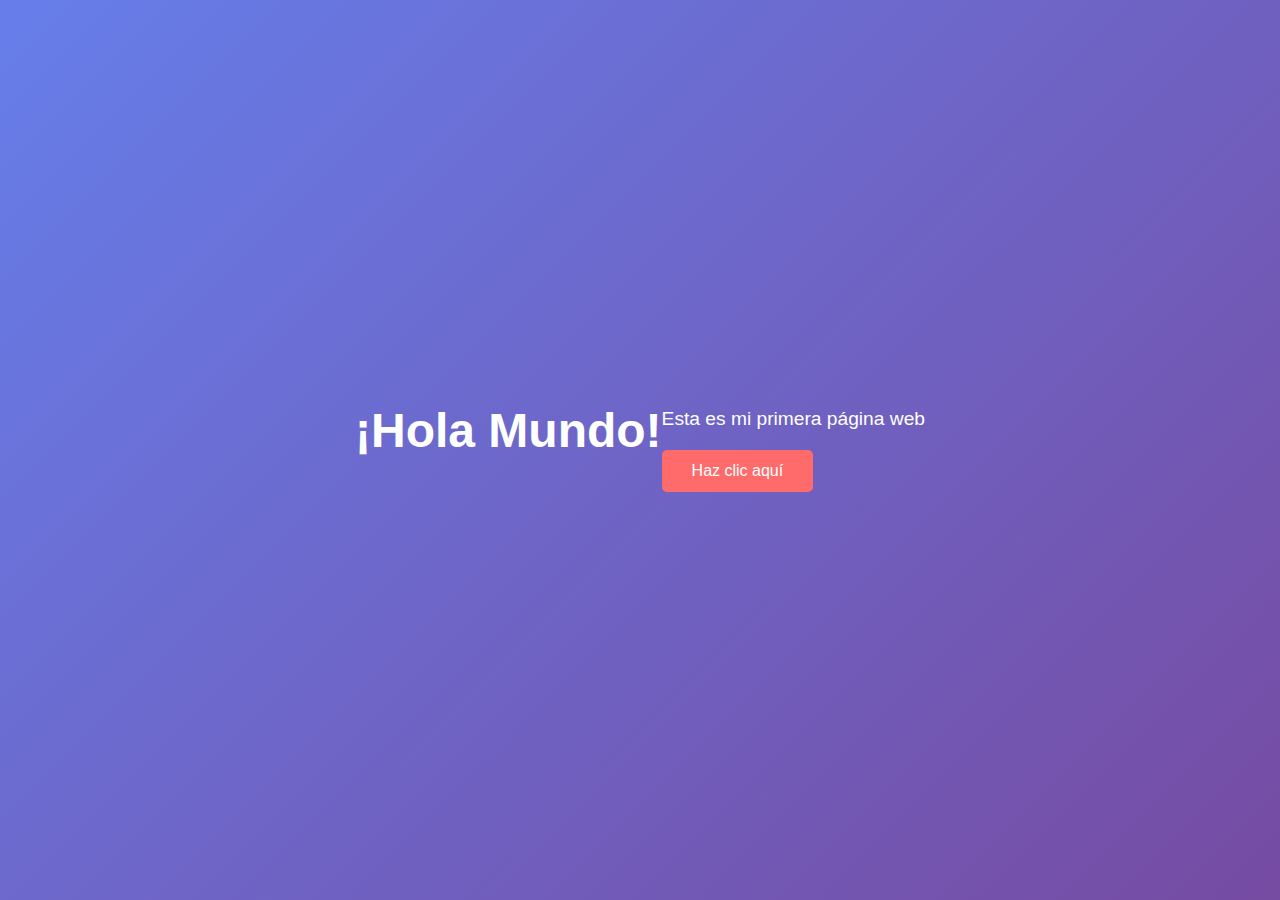
<file: introhtml/index.html>
<!DOCTYPE html>
<html lang="es">
<head>
    <meta charset="UTF-8">
    <meta name="viewport" content="width=device-width, initial-scale=1.0">
    <title>Mi Primera Página Web</title>
    <link rel="stylesheet" href="style.css">
</head>
<body>
    <header>
       <h1>¡Hola Mundo!</h1>
    </header>

    <main>
        <p id="mensaje">Esta es mi primera página web</p>
        <button id="boton">Haz clic aquí</button>
    </main>

    <script src="script.js"></script>
</body>
</html>
</file>
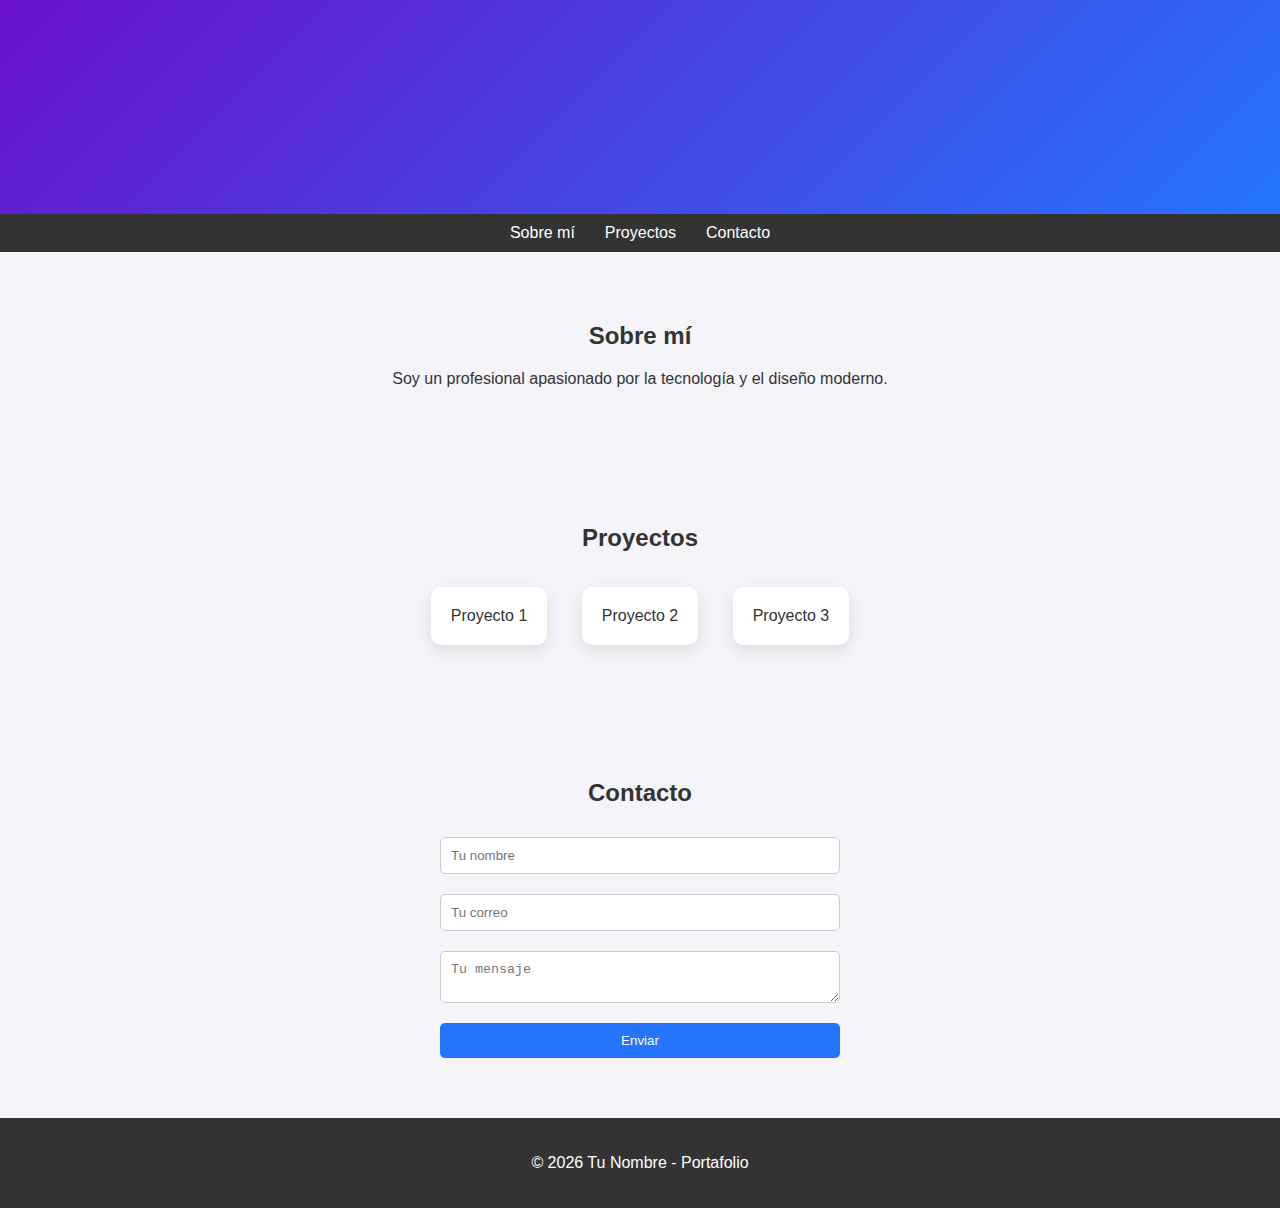
<file: portafolio profesional bootstrap/index.html>
<!DOCTYPE html>
<html lang="es">
<head>
  <meta charset="UTF-8">
  <meta name="viewport" content="width=device-width, initial-scale=1.0">
  <title>Mi Portafolio</title>
  <link rel="stylesheet" href="style.css">
</head>
<body>
  <header>
    <h1 class="fade-in">Iker yulian santiago castro</h1>
    <p class="fade-in">Desarrollador Web | Diseñador | Creativo</p>
  </header>

  <nav>
    <ul>
      <li><a href="#sobre-mi">Sobre mí</a></li>
      <li><a href="#proyectos">Proyectos</a></li>
      <li><a href="#contacto">Contacto</a></li>
    </ul>
  </nav>

  <section id="sobre-mi" class="section">
    <h2>Sobre mí</h2>
    <p>Soy un profesional apasionado por la tecnología y el diseño moderno.</p>
  </section>

  <section id="proyectos" class="section">
    <h2>Proyectos</h2>
    <div class="card">Proyecto 1</div>
    <div class="card">Proyecto 2</div>
    <div class="card">Proyecto 3</div>
  </section>

  <section id="contacto" class="section">
    <h2>Contacto</h2>
    <form>
      <input type="text" placeholder="Tu nombre" required>
      <input type="email" placeholder="Tu correo" required>
      <textarea placeholder="Tu mensaje"></textarea>
      <button type="submit">Enviar</button>
    </form>
  </section>

  <footer>
    <p>© 2026 Tu Nombre - Portafolio</p>
  </footer>

  <script src="script.js"></script>
</body>
</html>
</file>
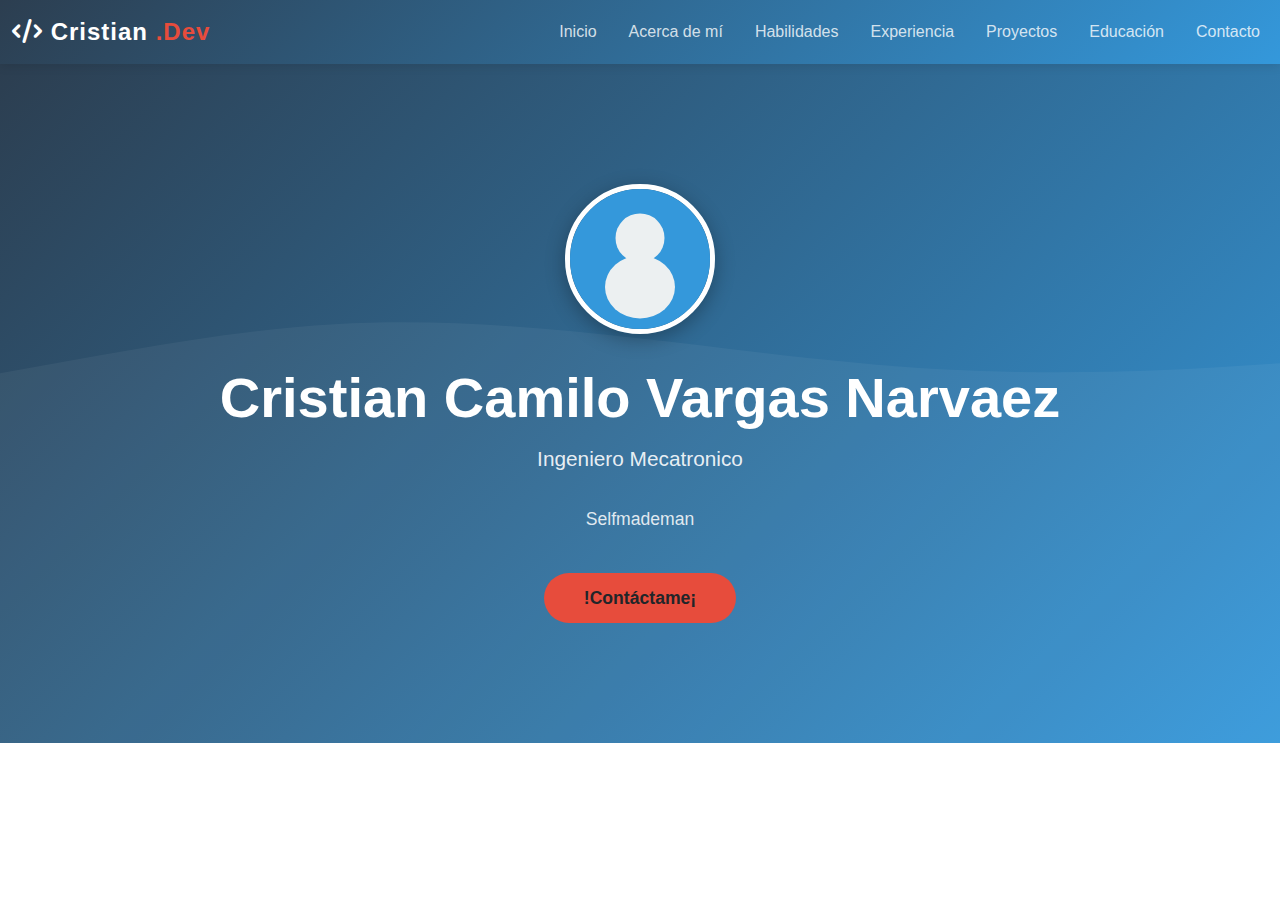
<file: portafolio dos/portafolio.html>
<!DOCTYPE html>
<html lang="es">
<head>
    <meta charset="UTF-8">
    <meta name="viewport" content="width=device-width, initial-scale=1.0">
    <title>Portafolio CV - Ingeniero Mecatronico</title>

    <!-- Bootstrap 5 CSS -->
    <link href="https://cdnjs.cloudflare.com/ajax/libs/bootstrap/5.3.0/css/bootstrap.min.css" rel="stylesheet">

    <!-- Font Awesome para iconos -->
    <link href="https://cdnjs.cloudflare.com/ajax/libs/font-awesome/6.4.0/css/all.min.css" rel="stylesheet">

    <!--Css Personalizado-->
    <link rel="stylesheet" href="styles-portafolio.css">
</head>
<body>
    <!--==========================
    BARRA DE NAVEGACIÓN
    =============================-->
    <nav class="navbar navbar-expand-lg navbar-dark">
        <div class="container-fluid">
            <a class="navbar-brand" href="#inicio">
                <i class="fas fa-code"></i> Cristian <span>.Dev</span>
            </a>
            <button class="navbar-toggler" type="button" data-bs-toggle="collapse" data-bs-target="#navbarNav" aria-controls="navbarNav" aria-expanded="false" aria-label="Toggle navigation">
                <span class="navbar-toggler-icon"></span>
            </button>
            <div class="collapse navbar-collapse" id="navbarNav">
                <ul class="navbar-nav ms-auto">
                    <li class="nav-item">
                        <a href="#inicio" class="nav-link">Inicio</a>
                    </li>
                    <li class="nav-item">
                        <a href="#acerca" class="nav-link">Acerca de mí</a>
                    </li>
                    <li class="nav-item">
                        <a href="#habilidades" class="nav-link">Habilidades</a>
                    </li>
                    <li class="nav-item">
                        <a href="#experiencia" class="nav-link">Experiencia</a>
                    </li>
                    <li class="nav-item">
                        <a href="#proyectos" class="nav-link">Proyectos</a>
                    </li>
                    <li class="nav-item">
                        <a href="#educacion" class="nav-link">Educación</a>
                    </li>
                    <li class="nav-item">
                        <a href="#contacto" class="nav-link">Contacto</a>
                    </li>
                </ul>
            </div>
        </div>
    </nav>
    <!--==========================
    SECCIÓN HEROE
    =============================-->
    <section class="hero" id="inicio">
        <div class="hero-content">
            <!--Imágen de perfil-->
            <svg class="hero-image" viewBox="0 0 200 200" xmlns="http://www.w3.org/2000/svg">
                <rect width="200" height="200" fill="#3498db"/>
                <circle cx="100" cy="70" r="35" fill="#ecf0f1"/>
                <ellipse cx="100" cy="140" rx="50" ry="45" fill="#ecf0f1"/>
            </svg>
            <h1>Cristian Camilo Vargas Narvaez</h1>
            <p class="subtitle">Ingeniero Mecatronico</p>
            <p class="description">
                Selfmademan
            </p>
            <a href="#contacto" class="btn btn-primary-custom">!Contáctame¡</a>
        </div>
    </section>
    

     <!-- Bootstrap 5 JS -->
    <script src="https://cdnjs.cloudflare.com/ajax/libs/bootstrap/5.3.0/js/bootstrap.bundle.min.js"></script>
</body>
</html>
</file>
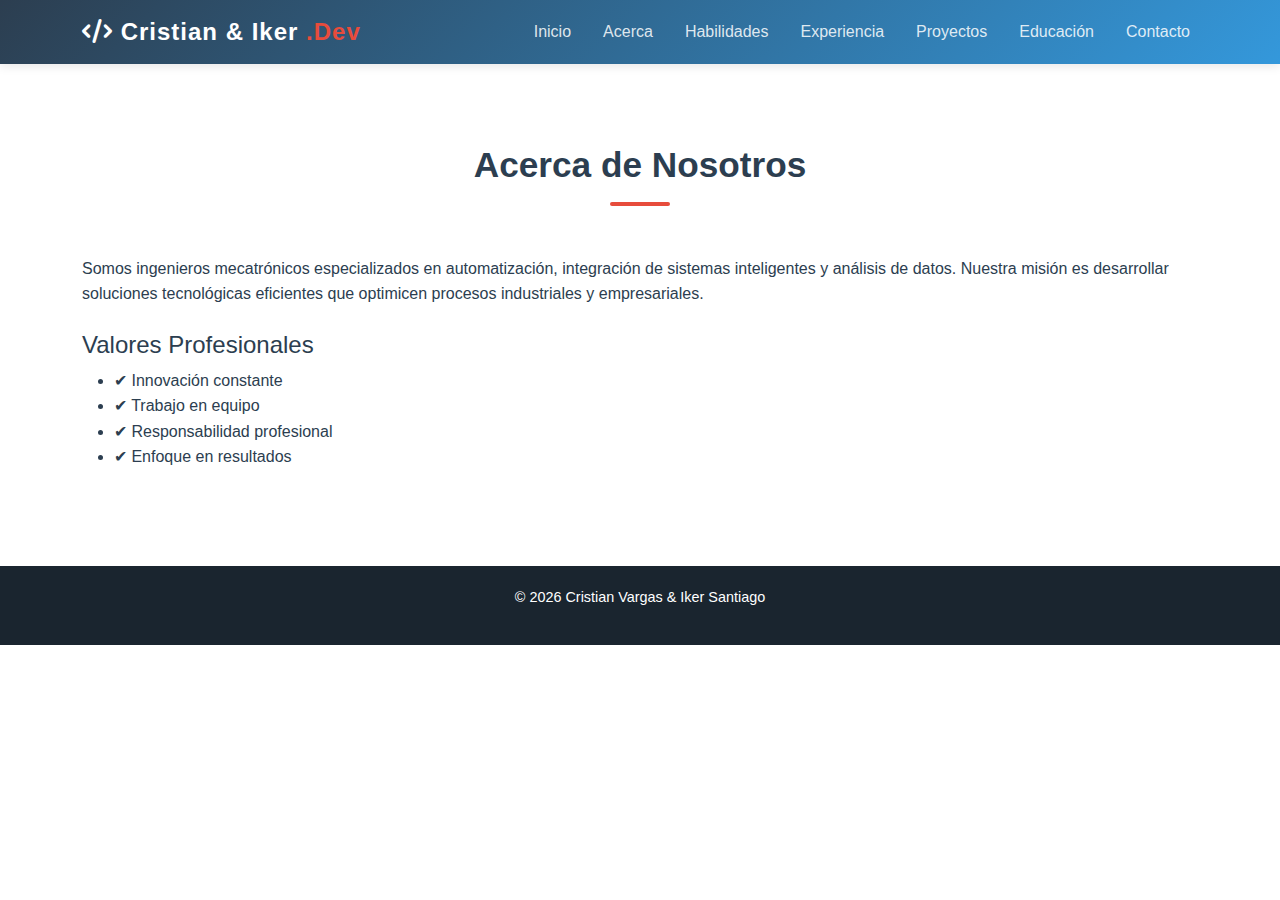
<file: Portafolio2/acerca.html>
<!DOCTYPE html>
<html lang="es">
<head>
    <meta charset="UTF-8">
    <title>Acerca de Nosotros | Portafolio</title>
    <meta name="viewport" content="width=device-width, initial-scale=1.0">

    <link href="https://cdnjs.cloudflare.com/ajax/libs/bootstrap/5.3.0/css/bootstrap.min.css" rel="stylesheet">
    <link href="https://cdnjs.cloudflare.com/ajax/libs/font-awesome/6.4.0/css/all.min.css" rel="stylesheet">
    <link rel="stylesheet" href="styles-portafolio.css">
</head>

<body>

<nav class="navbar navbar-expand-lg navbar-dark">
    <div class="container">
        <a class="navbar-brand" href="portafolio.html">
            <i class="fas fa-code"></i> Cristian & Iker <span>.Dev</span>
        </a>
        <div class="collapse navbar-collapse show">
            <ul class="navbar-nav ms-auto">
                <li class="nav-item"><a href="portafolio.html" class="nav-link">Inicio</a></li>
                <li class="nav-item"><a href="acerca.html" class="nav-link active">Acerca</a></li>
                <li class="nav-item"><a href="habilidades.html" class="nav-link">Habilidades</a></li>
                <li class="nav-item"><a href="experiencia.html" class="nav-link">Experiencia</a></li>
                <li class="nav-item"><a href="proyectos.html" class="nav-link">Proyectos</a></li>
                <li class="nav-item"><a href="educacion.html" class="nav-link">Educación</a></li>
                <li class="nav-item"><a href="contacto.html" class="nav-link">Contacto</a></li>
            </ul>
        </div>
    </div>
</nav>

<section>
    <div class="container">
        <h2 class="section-title">Acerca de Nosotros</h2>
        <p>
            Somos ingenieros mecatrónicos especializados en automatización,
            integración de sistemas inteligentes y análisis de datos.
            Nuestra misión es desarrollar soluciones tecnológicas eficientes
            que optimicen procesos industriales y empresariales.
        </p>

        <h4 class="mt-4">Valores Profesionales</h4>
        <ul>
            <li>✔ Innovación constante</li>
            <li>✔ Trabajo en equipo</li>
            <li>✔ Responsabilidad profesional</li>
            <li>✔ Enfoque en resultados</li>
        </ul>
    </div>
</section>

<footer>
    <p>&copy; 2026 Cristian Vargas & Iker Santiago</p>
</footer>

</body>
</html>
</file>
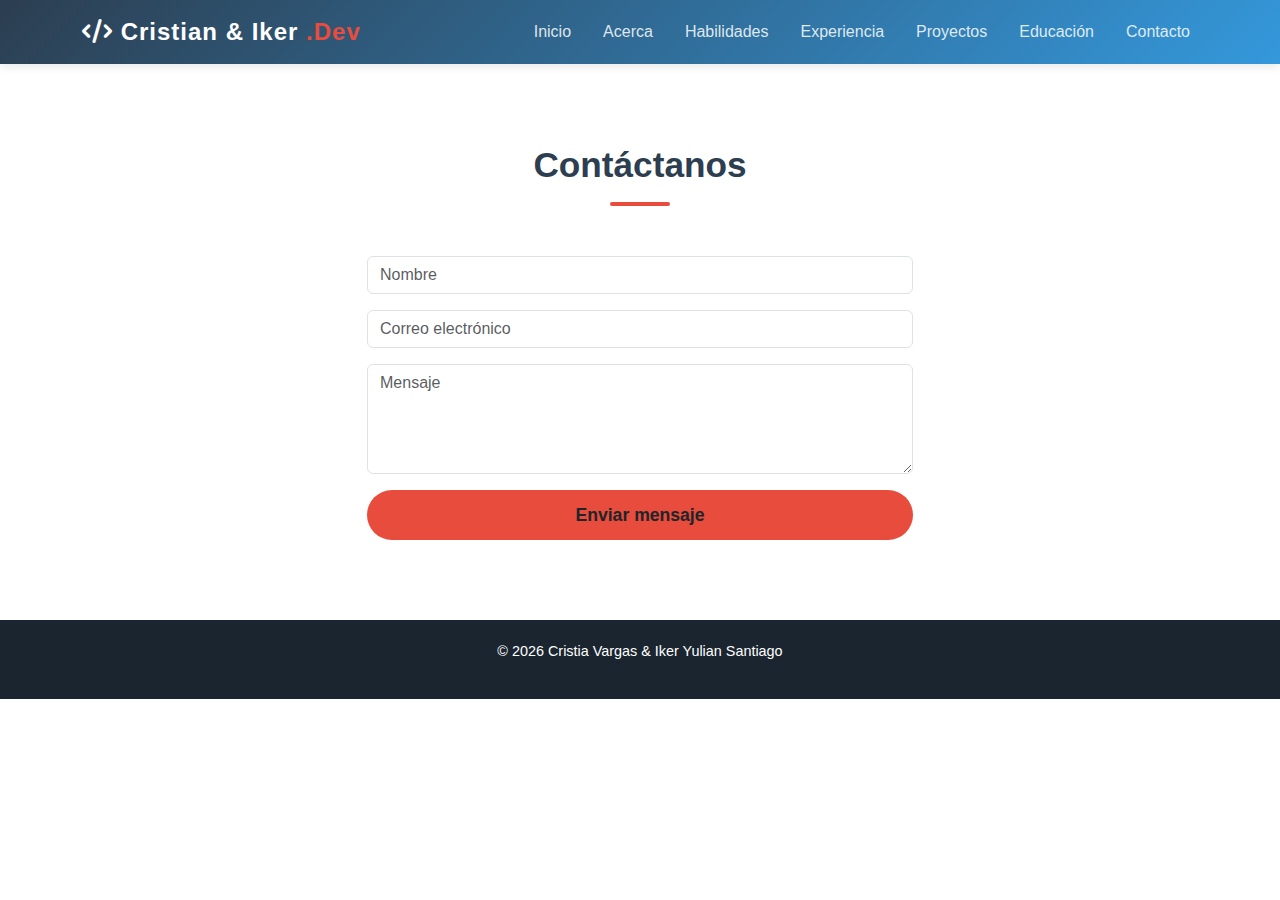
<file: Portafolio2/contacto.html>
<!DOCTYPE html>
<html lang="es">
<head>
    <meta charset="UTF-8">
    <title>Contacto | Portafolio</title>
    <meta name="viewport" content="width=device-width, initial-scale=1.0">

    <link href="https://cdnjs.cloudflare.com/ajax/libs/bootstrap/5.3.0/css/bootstrap.min.css" rel="stylesheet">
    <link href="https://cdnjs.cloudflare.com/ajax/libs/font-awesome/6.4.0/css/all.min.css" rel="stylesheet">
    <link rel="stylesheet" href="styles-portafolio.css">
</head>

<body>

<nav class="navbar navbar-expand-lg navbar-dark">
    <div class="container">
        <a class="navbar-brand" href="portafolio.html">
            <i class="fas fa-code"></i> Cristian & Iker <span>.Dev</span>
        </a>
        <div class="collapse navbar-collapse show">
            <ul class="navbar-nav ms-auto">
                <li class="nav-item"><a href="portafolio.html" class="nav-link">Inicio</a></li>
                <li class="nav-item"><a href="acerca.html" class="nav-link">Acerca</a></li>
                <li class="nav-item"><a href="habilidades.html" class="nav-link">Habilidades</a></li>
                <li class="nav-item"><a href="experiencia.html" class="nav-link">Experiencia</a></li>
                <li class="nav-item"><a href="proyectos.html" class="nav-link">Proyectos</a></li>
                <li class="nav-item"><a href="educacion.html" class="nav-link">Educación</a></li>
                <li class="nav-item"><a href="contacto.html" class="nav-link active">Contacto</a></li>
            </ul>
        </div>
    </div>
</nav>

<section>
    <div class="container">
        <h2 class="section-title">Contáctanos</h2>

        <div class="row justify-content-center">
            <div class="col-md-6">
                <form>
                    <div class="mb-3">
                        <input type="text" class="form-control" placeholder="Nombre" required>
                    </div>
                    <div class="mb-3">
                        <input type="email" class="form-control" placeholder="Correo electrónico" required>
                    </div>
                    <div class="mb-3">
                        <textarea class="form-control" rows="4" placeholder="Mensaje" required></textarea>
                    </div>
                    <button type="submit" class="btn btn-primary-custom w-100">
                        Enviar mensaje
                    </button>
                </form>
            </div>
        </div>
    </div>
</section>

<footer>
    <p>&copy; 2026 Cristia Vargas & Iker Yulian Santiago</p>
</footer>

</body>
</html>
</file>
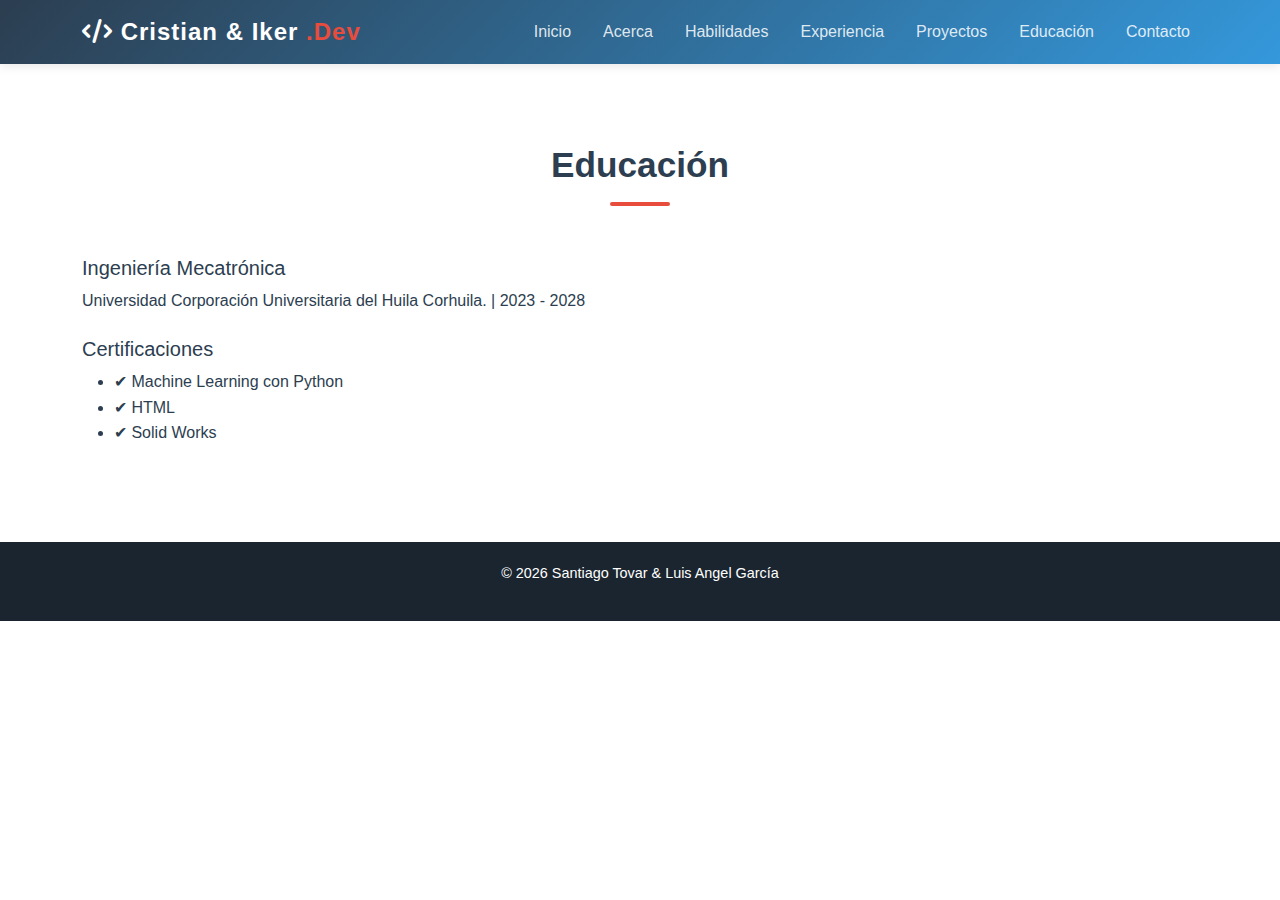
<file: Portafolio2/educacion.html>
<!DOCTYPE html>
<html lang="es">
<head>
    <meta charset="UTF-8">
    <title>Educación | Portafolio</title>
    <meta name="viewport" content="width=device-width, initial-scale=1.0">

    <link href="https://cdnjs.cloudflare.com/ajax/libs/bootstrap/5.3.0/css/bootstrap.min.css" rel="stylesheet">
    <link href="https://cdnjs.cloudflare.com/ajax/libs/font-awesome/6.4.0/css/all.min.css" rel="stylesheet">
    <link rel="stylesheet" href="styles-portafolio.css">
</head>

<body>

<nav class="navbar navbar-expand-lg navbar-dark">
    <div class="container">
        <a class="navbar-brand" href="portafolio.html">
            <i class="fas fa-code"></i> Cristian & Iker <span>.Dev</span>
        </a>
        <div class="collapse navbar-collapse show">
            <ul class="navbar-nav ms-auto">
                <li class="nav-item"><a href="portafolio.html" class="nav-link">Inicio</a></li>
                <li class="nav-item"><a href="acerca.html" class="nav-link">Acerca</a></li>
                <li class="nav-item"><a href="habilidades.html" class="nav-link">Habilidades</a></li>
                <li class="nav-item"><a href="experiencia.html" class="nav-link">Experiencia</a></li>
                <li class="nav-item"><a href="proyectos.html" class="nav-link">Proyectos</a></li>
                <li class="nav-item"><a href="educacion.html" class="nav-link active">Educación</a></li>
                <li class="nav-item"><a href="contacto.html" class="nav-link">Contacto</a></li>
            </ul>
        </div>
    </div>
</nav>

<section>
    <div class="container">
        <h2 class="section-title">Educación</h2>

        <h5>Ingeniería Mecatrónica</h5>
        <p>Universidad Corporación Universitaria del Huila Corhuila. | 2023 - 2028</p>

        <h5 class="mt-4">Certificaciones</h5>
        <ul>
            <li>✔ Machine Learning con Python</li>
            <li>✔ HTML</li>
            <li>✔ Solid Works</li>
        </ul>
    </div>
</section>

<footer>
    <p>&copy; 2026 Santiago Tovar & Luis Angel García</p>
</footer>

</body>
</html>
</file>
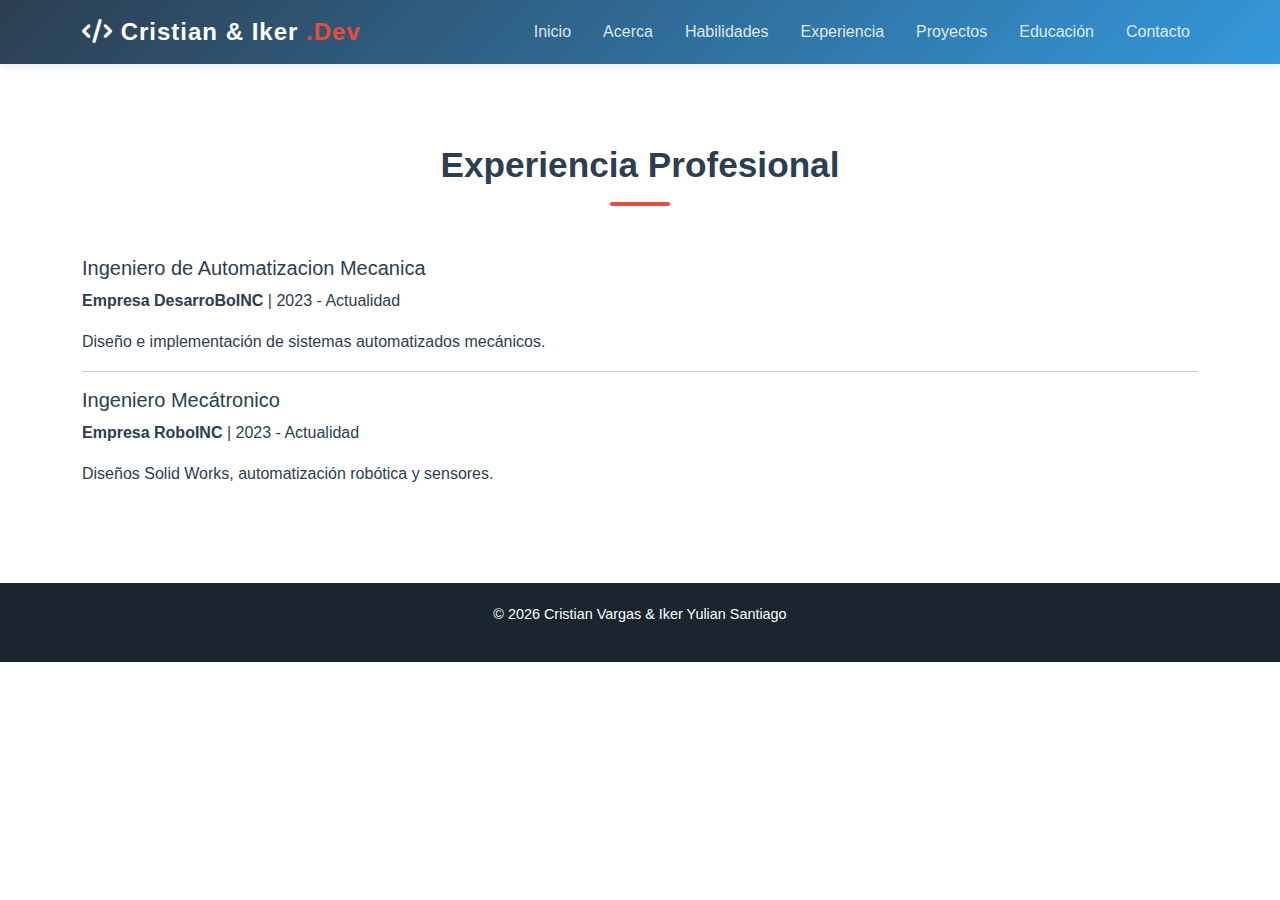
<file: Portafolio2/experiencia.html>
<!DOCTYPE html>
<html lang="es">
<head>
    <meta charset="UTF-8">
    <title>Experiencia | Portafolio</title>
    <meta name="viewport" content="width=device-width, initial-scale=1.0">

    <link href="https://cdnjs.cloudflare.com/ajax/libs/bootstrap/5.3.0/css/bootstrap.min.css" rel="stylesheet">
    <link href="https://cdnjs.cloudflare.com/ajax/libs/font-awesome/6.4.0/css/all.min.css" rel="stylesheet">
    <link rel="stylesheet" href="styles-portafolio.css">
</head>

<body>

<nav class="navbar navbar-expand-lg navbar-dark">
    <div class="container">
        <a class="navbar-brand" href="portafolio.html">
            <i class="fas fa-code"></i> Cristian & Iker <span>.Dev</span>
        </a>
        <div class="collapse navbar-collapse show">
            <ul class="navbar-nav ms-auto">
                <li class="nav-item"><a href="portafolio.html" class="nav-link">Inicio</a></li>
                <li class="nav-item"><a href="acerca.html" class="nav-link">Acerca</a></li>
                <li class="nav-item"><a href="habilidades.html" class="nav-link">Habilidades</a></li>
                <li class="nav-item"><a href="experiencia.html" class="nav-link active">Experiencia</a></li>
                <li class="nav-item"><a href="proyectos.html" class="nav-link">Proyectos</a></li>
                <li class="nav-item"><a href="educacion.html" class="nav-link">Educación</a></li>
                <li class="nav-item"><a href="contacto.html" class="nav-link">Contacto</a></li>
            </ul>
        </div>
    </div>
</nav>

<section>
    <div class="container">
        <h2 class="section-title">Experiencia Profesional</h2>

        <h5>Ingeniero de Automatizacion Mecanica</h5>
        <p><strong>Empresa DesarroBoINC</strong> | 2023 - Actualidad</p>
        <p>Diseño e implementación de sistemas automatizados mecánicos.</p>

        <hr>

        <h5>Ingeniero Mecátronico</h5>
        <p><strong>Empresa RoboINC</strong> | 2023 - Actualidad</p>
        <p>Diseños Solid Works, automatización robótica y sensores.</p>
    </div>
</section>

<footer>
    <p>&copy; 2026 Cristian Vargas & Iker Yulian Santiago</p>
</footer>

</body>
</html>
</file>
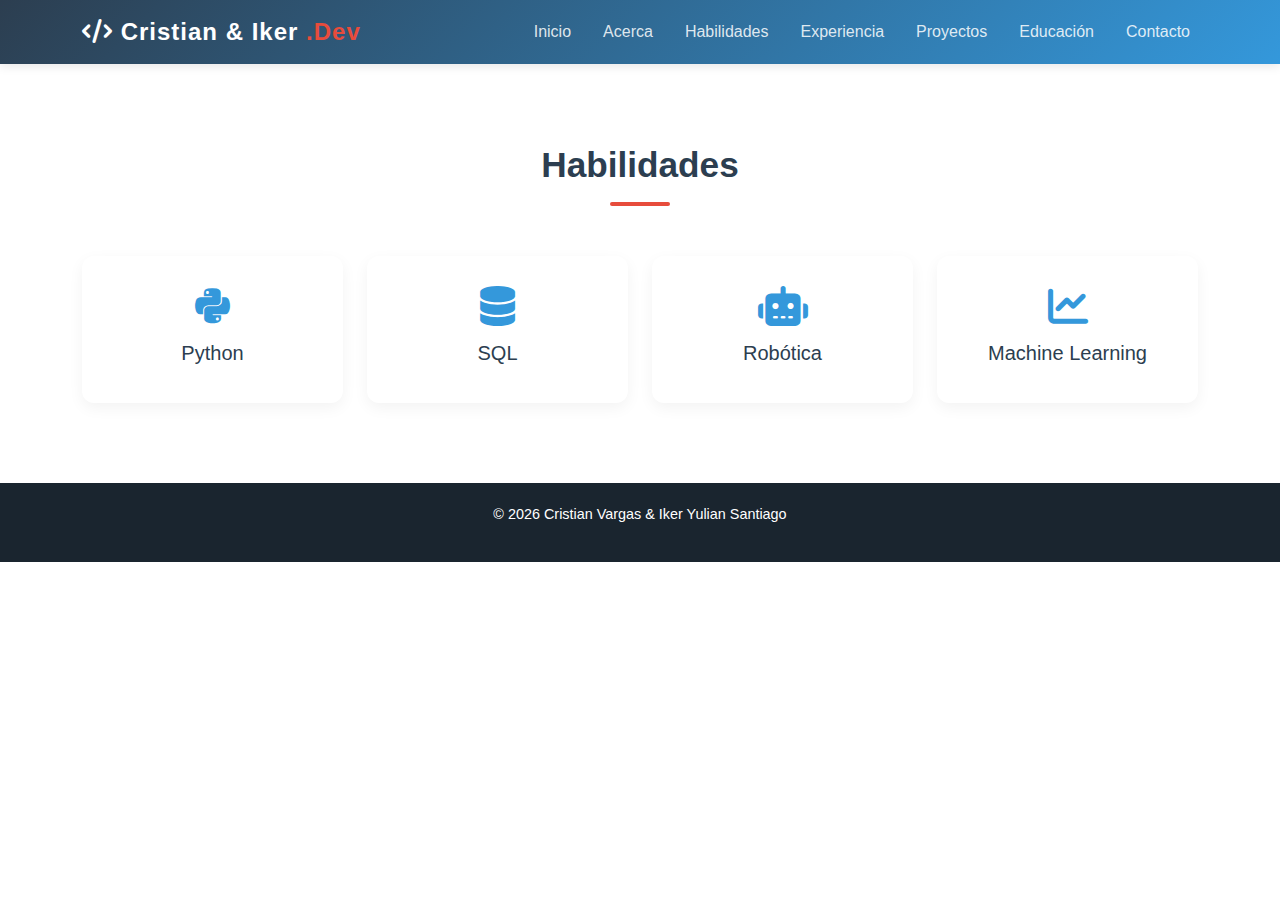
<file: Portafolio2/habilidades.html>
<!DOCTYPE html>
<html lang="es">
<head>
    <meta charset="UTF-8">
    <title>Habilidades | Portafolio</title>
    <meta name="viewport" content="width=device-width, initial-scale=1.0">

    <link href="https://cdnjs.cloudflare.com/ajax/libs/bootstrap/5.3.0/css/bootstrap.min.css" rel="stylesheet">
    <link href="https://cdnjs.cloudflare.com/ajax/libs/font-awesome/6.4.0/css/all.min.css" rel="stylesheet">
    <link rel="stylesheet" href="styles-portafolio.css">
</head>

<body>

<nav class="navbar navbar-expand-lg navbar-dark">
    <div class="container">
        <a class="navbar-brand" href="portafolio.html">
            <i class="fas fa-code"></i> Cristian & Iker <span>.Dev</span>
        </a>

        <div class="collapse navbar-collapse show">
            <ul class="navbar-nav ms-auto">
                <li class="nav-item"><a href="portafolio.html" class="nav-link">Inicio</a></li>
                <li class="nav-item"><a href="acerca.html" class="nav-link">Acerca</a></li>
                <li class="nav-item"><a href="habilidades.html" class="nav-link active">Habilidades</a></li>
                <li class="nav-item"><a href="experiencia.html" class="nav-link">Experiencia</a></li>
                <li class="nav-item"><a href="proyectos.html" class="nav-link">Proyectos</a></li>
                <li class="nav-item"><a href="educacion.html" class="nav-link">Educación</a></li>
                <li class="nav-item"><a href="contacto.html" class="nav-link">Contacto</a></li>
            </ul>
        </div>
    </div>
</nav>

<section>
    <div class="container">
        <h2 class="section-title">Habilidades</h2>

        <div class="row g-4">
            <div class="col-md-3">
                <div class="skill-card">
                    <i class="fab fa-python"></i>
                    <h5>Python</h5>
                </div>
            </div>

            <div class="col-md-3">
                <div class="skill-card">
                    <i class="fas fa-database"></i>
                    <h5>SQL</h5>
                </div>
            </div>

            <div class="col-md-3">
                <div class="skill-card">
                    <i class="fas fa-robot"></i>
                    <h5>Robótica</h5>
                </div>
            </div>

            <div class="col-md-3">
                <div class="skill-card">
                    <i class="fas fa-chart-line"></i>
                    <h5>Machine Learning</h5>
                </div>
            </div>
        </div>
    </div>
</section>

<footer>
    <p>&copy; 2026 Cristian Vargas & Iker Yulian Santiago</p>
</footer>

</body>
</html>
</file>
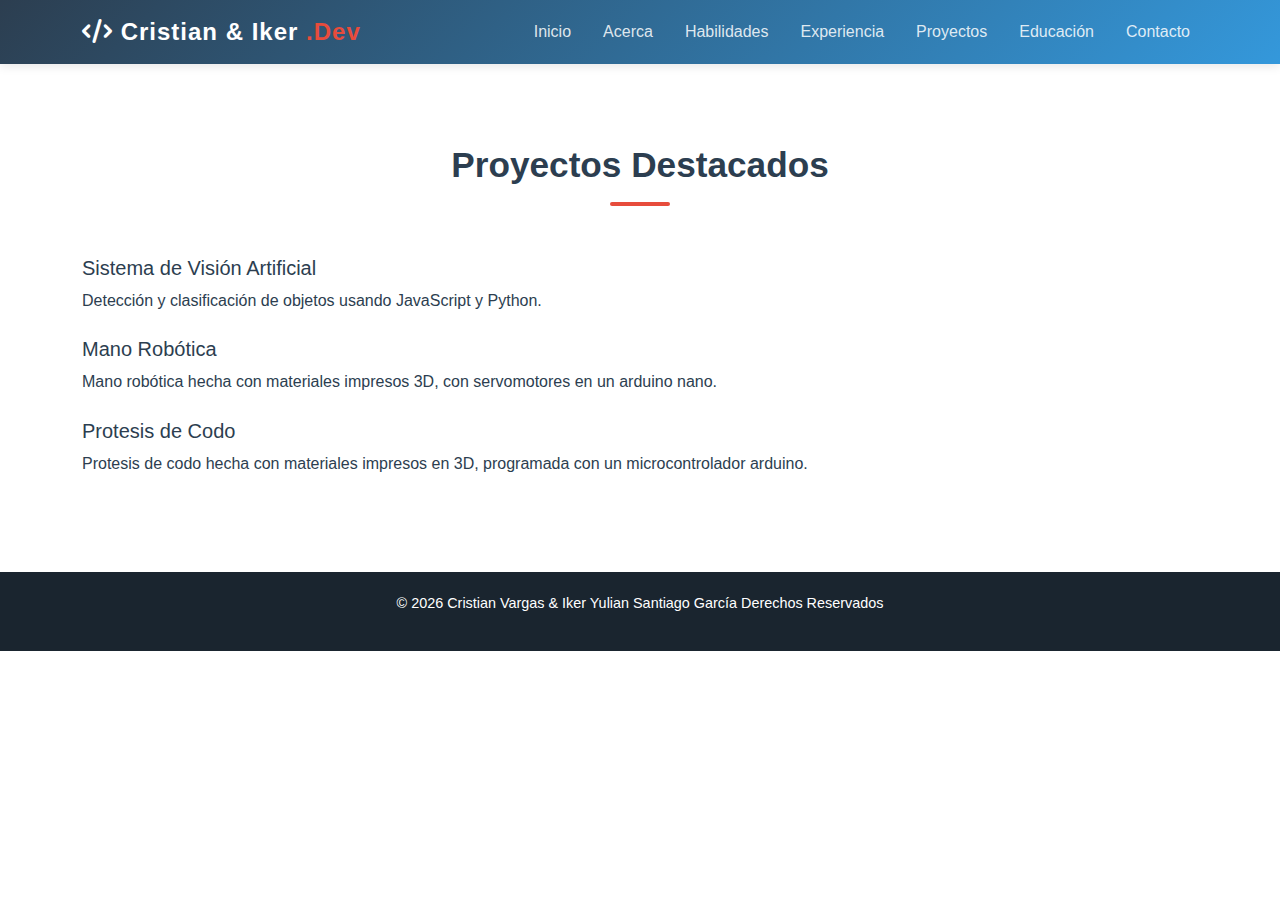
<file: Portafolio2/proyectos.html>
<!DOCTYPE html>
<html lang="es">
<head>
    <meta charset="UTF-8">
    <title>Proyectos | Portafolio</title>
    <meta name="viewport" content="width=device-width, initial-scale=1.0">

    <link href="https://cdnjs.cloudflare.com/ajax/libs/bootstrap/5.3.0/css/bootstrap.min.css" rel="stylesheet">
    <link href="https://cdnjs.cloudflare.com/ajax/libs/font-awesome/6.4.0/css/all.min.css" rel="stylesheet">
    <link rel="stylesheet" href="styles-portafolio.css">
</head>

<body>

<nav class="navbar navbar-expand-lg navbar-dark">
    <div class="container">
        <a class="navbar-brand" href="portafolio.html">
            <i class="fas fa-code"></i> Cristian & Iker <span>.Dev</span>
        </a>
        <div class="collapse navbar-collapse show">
            <ul class="navbar-nav ms-auto">
                <li class="nav-item"><a href="portafolio.html" class="nav-link">Inicio</a></li>
                <li class="nav-item"><a href="acerca.html" class="nav-link">Acerca</a></li>
                <li class="nav-item"><a href="habilidades.html" class="nav-link">Habilidades</a></li>
                <li class="nav-item"><a href="experiencia.html" class="nav-link">Experiencia</a></li>
                <li class="nav-item"><a href="proyectos.html" class="nav-link active">Proyectos</a></li>
                <li class="nav-item"><a href="educacion.html" class="nav-link">Educación</a></li>
                <li class="nav-item"><a href="contacto.html" class="nav-link">Contacto</a></li>
            </ul>
        </div>
    </div>
</nav>

<section>
    <div class="container">
        <h2 class="section-title">Proyectos Destacados</h2>

        <h5>Sistema de Visión Artificial</h5>
        <p>Detección y clasificación de objetos usando JavaScript y Python.</p>

        <h5 class="mt-4">Mano Robótica</h5>
        <p>Mano robótica hecha con materiales impresos 3D, con servomotores en un arduino nano.</p>

        <h5 class="mt-4">Protesis de Codo</h5>
        <p>Protesis de codo hecha con materiales impresos en 3D, programada con un microcontrolador arduino.</p>
    </div>
</section>

<footer>
    <p>&copy; 2026 Cristian Vargas & Iker Yulian Santiago García Derechos Reservados </p>
</footer>

</body>
</html>
</file>
<file: introhtml/style.css>
* {
    margin: 0;
    padding: 0;
    box-sizing: border-box;
}

body {
    font-family: 'Roboto', sans-serif;
    background: linear-gradient(135deg, #667eea 0%, #764ba2 100%);
    min-height: 100vh;
    display: flex;
    justify-content: center;
    align-items: center;
}

header {
    text-align: center;
    color: white;
    margin-bottom: 30px;
}

h1 {
    font-size: 3em;
    margin-bottom: 10px;
}

#mensaje {
    font-size: 1.2em;
    color: white;
    margin-bottom: 20px;
}

#boton {
    padding: 12px 30px;
    font-size: 1em;
    background-color: #ff6b6b;
    color: white;
    border: none;
    border-radius: 5px;
    cursor: pointer;
    transition: background-color 0.3s;
}

#boton:hover {
    background-color: #ff5252;
}
</file>
<file: portafolio profesional bootstrap/style.css>
body {
    font-family: 'Arial', sans-serif;
    margin: 0;
    padding: 0;
    background: #f4f4f9;
    color: #333;
  }
  
  header {
    text-align: center;
    padding: 50px;
    background: linear-gradient(135deg, #6a11cb, #2575fc);
    color: white;
  }
  
  nav {
    background: #333;
    padding: 10px;
  }
  
  nav ul {
    list-style: none;
    display: flex;
    justify-content: center;
    margin: 0;
    padding: 0;
  }
  
  nav ul li {
    margin: 0 15px;
  }
  
  nav ul li a {
    color: white;
    text-decoration: none;
    transition: color 0.3s;
  }
  
  nav ul li a:hover {
    color: #6a11cb;
  }
  
  .section {
    padding: 50px;
    text-align: center;
  }
  
  .card {
    display: inline-block;
    background: white;
    margin: 15px;
    padding: 20px;
    border-radius: 10px;
    box-shadow: 0 5px 15px rgba(0,0,0,0.1);
    transition: transform 0.3s;
  }
  
  .card:hover {
    transform: scale(1.05);
  }
  
  form {
    display: flex;
    flex-direction: column;
    max-width: 400px;
    margin: auto;
  }
  
  form input, form textarea, form button {
    margin: 10px 0;
    padding: 10px;
    border-radius: 5px;
    border: 1px solid #ccc;
  }
  
  form button {
    background: #2575fc;
    color: white;
    border: none;
    cursor: pointer;
    transition: background 0.3s;
  }
  
  form button:hover {
    background: #6a11cb;
  }
  
  footer {
    text-align: center;
    padding: 20px;
    background: #333;
    color: white;
  }
  
  /* Animaciones */
  .fade-in {
    opacity: 0;
    animation: fadeIn 2s forwards;
  }
  
  @keyframes fadeIn {
    to {
      opacity: 1;
    }
  }
</file>
<file: portafolio dos/styles-portafolio.css>
/*================
VARIABLES Y ESTILOS PERSONALIZADOS
*/
:root{
    --primary-color:#2c3e50;
    --secondary-color:#3498db;
    --accent-color:#e74c3c;
    --light-bg:#ecf0f1;
    --text-dark:#2c3e50;
    --text-light:#7f8c8d;
}

*{
    margin:0;
    padding:0;
    box-sizing:border-box;
}

body{
    font-family: 'Segoe UI', Tahoma, Geneva, Verdana, sans-serif;
    color: var(--text-dark);
    line-height: 1.6;
}

/*======================
BARRA DE NAVEGACIÓN
*/
.navbar{
    background: linear-gradient(135deg, var(--primary-color)0%, var(--secondary-color)100%);
    box-shadow: 0 2px 10px rgba(0,0,0,0.1);
    position: sticky;
    top:0;
    z-index: 1000;
}

.navbar-brand{
    font-weight: 700;
    font-size: 1.5rem;
    color: white !important;
    letter-spacing: 1px;
}

.navbar-brand span{
    color: var(--accent-color);
}

.navbar-nav .nav-link{
    color: rgba(255,255,255,0.8) !important;
    margin-left: 1rem;
    font-weight: 500;
    transition: color 0.3s ease;
}

.navbar-nav .nav-link:hover{
    color: var(--accent-color) !important;
}
/*======================
SECCIÓN HEROE (PORTADA)
*/
.hero {
    background: linear-gradient(135deg, var(--primary-color) 0%, var(--secondary-color) 100%);
    color: white;
    padding: 120px 0;
    text-align: center;
    position: relative;
    overflow: hidden;
}

.hero::before {
    content: '';
    position: absolute;
    top: 0;
    left: 0;
    right: 0;
    bottom: 0;
    background: url('data:image/svg+xml,<svg xmlns="http://www.w3.org/2000/svg" viewBox="0 0 1440 320"><path fill="rgba(255,255,255,0.1)" fill-opacity="1" d="M0,96L48,112C96,128,192,160,288,160C384,160,480,128,576,122.7C672,117,768,139,864,144C960,149,1056,139,1152,128C1248,117,1344,107,1392,101.3L1440,96L1440,320L1392,320C1344,320,1248,320,1152,320C1056,320,960,320,864,320C768,320,672,320,576,320C480,320,384,320,288,320C192,320,96,320,48,320L0,320Z"></path></svg>') no-repeat bottom;
    background-size: cover;
    opacity: 0.5;
}

.hero-content {
    position: relative;
    z-index: 2;
}

.hero-image {
    width: 150px;
    height: 150px;
    border-radius: 50%;
    border: 5px solid white;
    margin: 0 auto 30px;
    object-fit: cover;
    box-shadow: 0 5px 20px rgba(0, 0, 0, 0.3);
    animation: slideDown 0.8s ease-out;
}

.hero h1 {
    font-size: 3.5rem;
    font-weight: 700;
    margin-bottom: 10px;
    animation: slideDown 0.8s ease-out 0.2s backwards;
}

.hero .subtitle {
    font-size: 1.3rem;
    color: rgba(255, 255, 255, 0.9);
    margin-bottom: 30px;
    animation: slideDown 0.8s ease-out 0.4s backwards;
}

.hero .description {
    font-size: 1.1rem;
    max-width: 600px;
    margin: 0 auto 40px;
    color: rgba(255, 255, 255, 0.85);
    animation: slideDown 0.8s ease-out 0.6s backwards;
}

.btn-primary-custom {
    background-color: var(--accent-color);
    border: none;
    padding: 12px 40px;
    font-size: 1.1rem;
    font-weight: 600;
    border-radius: 50px;
    transition: all 0.3s ease;
    animation: slideDown 0.8s ease-out 0.8s backwards;
}

.btn-primary-custom:hover {
    background-color: #c0392b;
    transform: translateY(-3px);
    box-shadow: 0 10px 20px rgba(0, 0, 0, 0.2);
}
</file>
<file: Portafolio2/styles-portafolio.css>
/*=============================
VARIABLES Y ESTILOS GENERALES
=============================*/
:root{
    --primary-color:#2c3e50;
    --secondary-color:#3498db;
    --accent-color:#e74c3c;
    --light-bg:#ecf0f1;
    --text-dark:#2c3e50;
    --text-light:#7f8c8d;
}

*{
    margin:0;
    padding:0;
    box-sizing:border-box;
}

html{
    scroll-behavior: smooth;
}

body{
    font-family: 'Segoe UI', Tahoma, Geneva, Verdana, sans-serif;
    color: var(--text-dark);
    line-height: 1.6;
    background-color: #ffffff;
}

section{
    padding: 80px 0;
}

.section-title{
    text-align:center;
    margin-bottom:50px;
    font-weight:700;
    font-size:2.2rem;
    color:var(--primary-color);
    position:relative;
}

.section-title::after{
    content:"";
    width:60px;
    height:4px;
    background:var(--accent-color);
    display:block;
    margin:15px auto 0;
    border-radius:5px;
}

/*=============================
ANIMACIONES
=============================*/
@keyframes slideDown {
    from {
        opacity: 0;
        transform: translateY(-40px);
    }
    to {
        opacity: 1;
        transform: translateY(0);
    }
}

/*=============================
NAVBAR
=============================*/
.navbar{
    background: linear-gradient(135deg, var(--primary-color)0%, var(--secondary-color)100%);
    box-shadow: 0 2px 10px rgba(0,0,0,0.1);
    position: sticky;
    top:0;
    z-index:1000;
}

.navbar-brand{
    font-weight:700;
    font-size:1.5rem;
    color:white !important;
    letter-spacing:1px;
}

.navbar-brand span{
    color:var(--accent-color);
}

.navbar-nav .nav-link{
    color:rgba(255,255,255,0.85) !important;
    margin-left:1rem;
    font-weight:500;
    transition:all 0.3s ease;
}

.navbar-nav .nav-link:hover{
    color:var(--accent-color) !important;
}

/*=============================
HERO
=============================*/
.hero{
    background: linear-gradient(135deg, var(--primary-color)0%, var(--secondary-color)100%);
    color:white;
    padding:120px 0;
    text-align:center;
    position:relative;
    overflow:hidden;
}

.hero::before{
    content:'';
    position:absolute;
    top:0;
    left:0;
    right:0;
    bottom:0;
    background: url('data:image/svg+xml,<svg xmlns="http://www.w3.org/2000/svg" viewBox="0 0 1440 320"><path fill="rgba(255,255,255,0.1)" fill-opacity="1" d="M0,96L48,112C96,128,192,160,288,160C384,160,480,128,576,122.7C672,117,768,139,864,144C960,149,1056,139,1152,128C1248,117,1344,107,1392,101.3L1440,96L1440,320L0,320Z"></path></svg>') no-repeat bottom;
    background-size:cover;
    opacity:0.5;
}

.hero-content{
    position:relative;
    z-index:2;
}

.hero-image{
    width:150px;
    height:150px;
    border-radius:50%;
    border:5px solid white;
    margin:0 auto 30px;
    object-fit:cover;
    box-shadow:0 5px 20px rgba(0,0,0,0.3);
    animation:slideDown 0.8s ease-out;
}

.hero h1{
    font-size:3rem;
    font-weight:700;
    margin-bottom:10px;
    animation:slideDown 0.8s ease-out 0.2s backwards;
}

.hero .subtitle{
    font-size:1.3rem;
    margin-bottom:20px;
    animation:slideDown 0.8s ease-out 0.4s backwards;
}

.hero .description{
    max-width:600px;
    margin:0 auto 30px;
    animation:slideDown 0.8s ease-out 0.6s backwards;
}

.btn-primary-custom{
    background-color:var(--accent-color);
    border:none;
    padding:12px 40px;
    font-size:1.1rem;
    font-weight:600;
    border-radius:50px;
    transition:all 0.3s ease;
    animation:slideDown 0.8s ease-out 0.8s backwards;
}

.btn-primary-custom:hover{
    background-color:#c0392b;
    transform:translateY(-3px);
    box-shadow:0 10px 20px rgba(0,0,0,0.2);
}

/*=============================
ACERCA DE MÍ
=============================*/
#acerca{
    background-color:var(--light-bg);
}

#acerca ul{
    list-style:none;
    padding-left:0;
}

#acerca li{
    margin-bottom:10px;
    font-weight:500;
}

/*=============================
HABILIDADES
=============================*/
.skill-card{
    background:white;
    border-radius:12px;
    padding:30px 20px;
    text-align:center;
    box-shadow:0 5px 15px rgba(0,0,0,0.05);
    transition:all 0.3s ease;
}

.skill-card:hover{
    transform:translateY(-10px);
    box-shadow:0 15px 25px rgba(0,0,0,0.1);
}

.skill-card i{
    font-size:2.5rem;
    color:var(--secondary-color);
    margin-bottom:15px;
}

/*=============================
EXPERIENCIA
=============================*/
#experiencia h5{
    font-weight:700;
}

#experiencia p{
    color:var(--text-light);
}

/*=============================
PROYECTOS
=============================*/
.project-card{
    border:none;
    border-radius:12px;
    overflow:hidden;
    box-shadow:0 5px 15px rgba(0,0,0,0.05);
    transition:all 0.3s ease;
}

.project-card:hover{
    transform:scale(1.03);
    box-shadow:0 15px 30px rgba(0,0,0,0.1);
}

/*=============================
EDUCACIÓN
=============================*/
#educacion p{
    font-size:1.1rem;
}

/*=============================
CONTACTO
=============================*/
#contacto{
    background:var(--primary-color);
    color:white;
}

#contacto .section-title{
    color:white;
}

#contacto .section-title::after{
    background:var(--accent-color);
}

#contacto .form-control{
    border-radius:8px;
    border:none;
    padding:12px;
}

#contacto .btn{
    font-weight:600;
    border-radius:30px;
    padding:10px;
}

/*=============================
FOOTER
=============================*/
footer{
    background:#1a252f;
    color:white;
    text-align:center;
    padding:20px 0;
    font-size:0.9rem;
}
</file>
